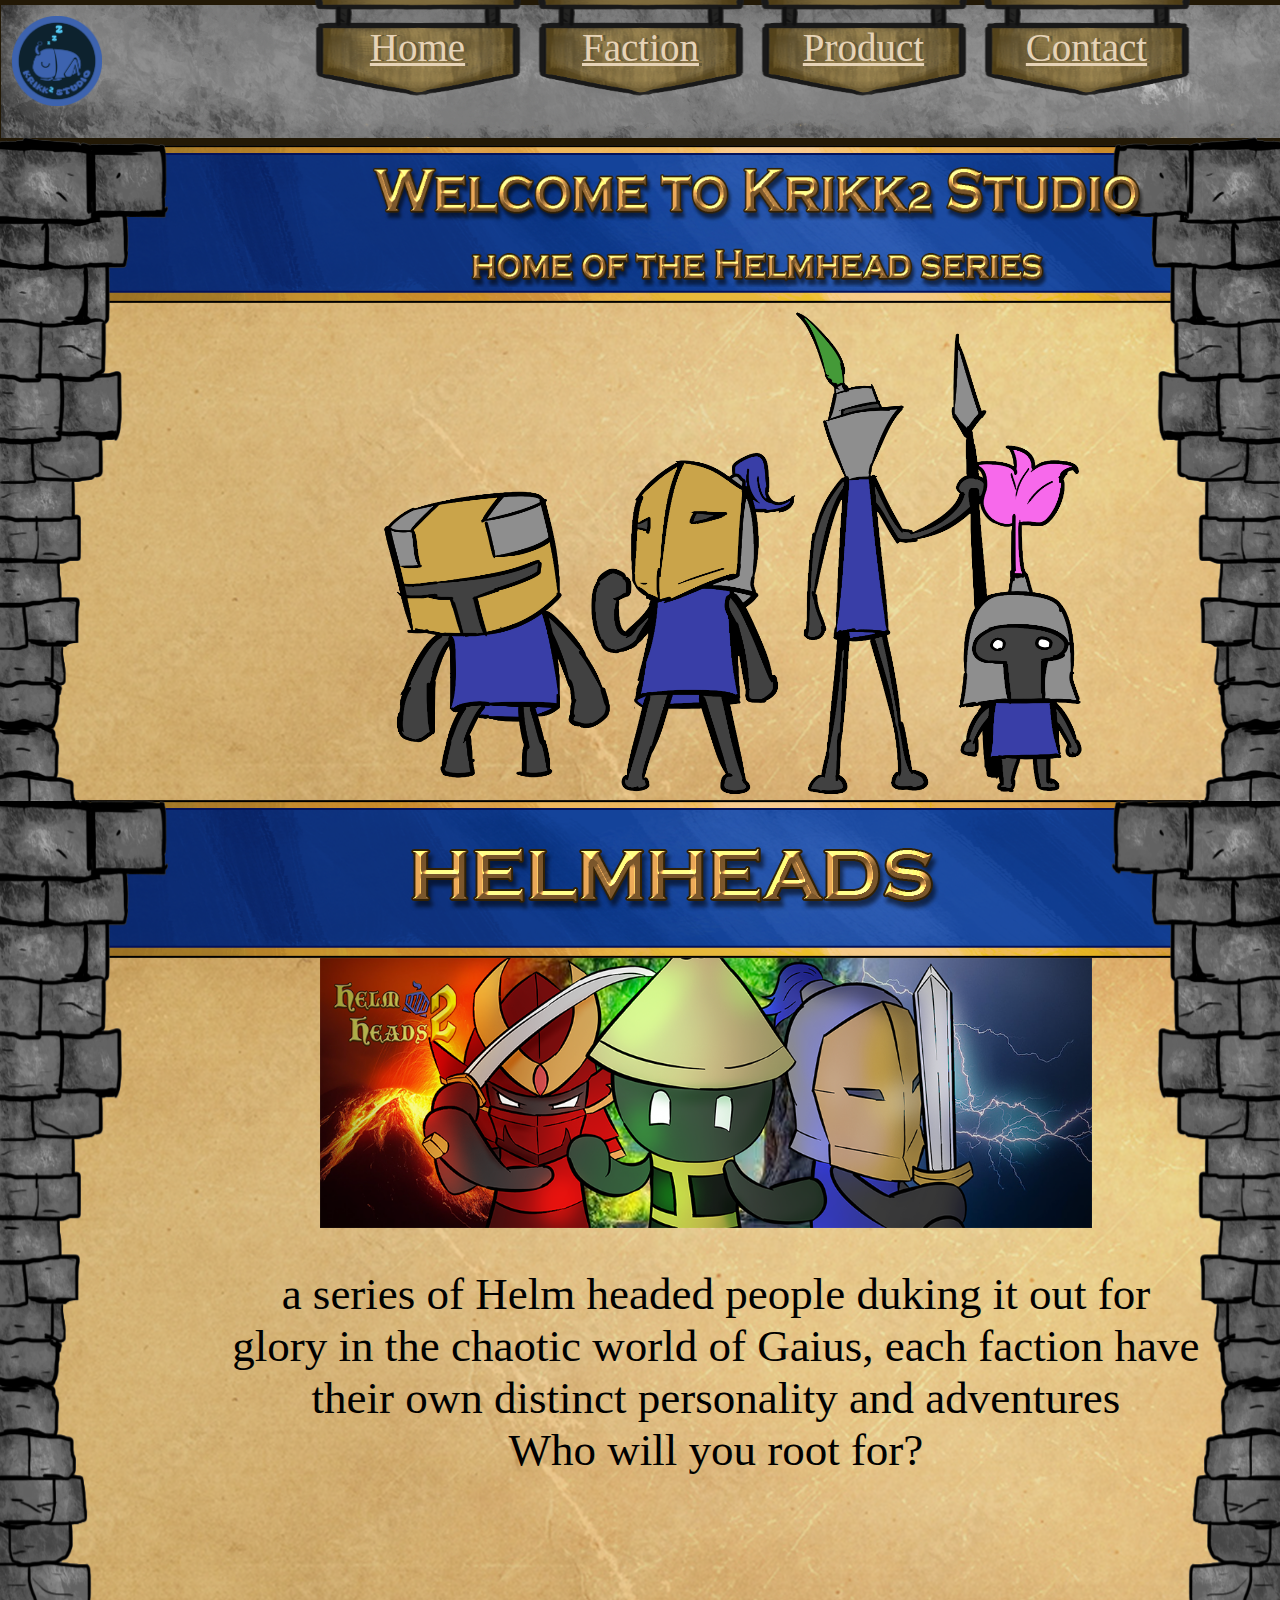
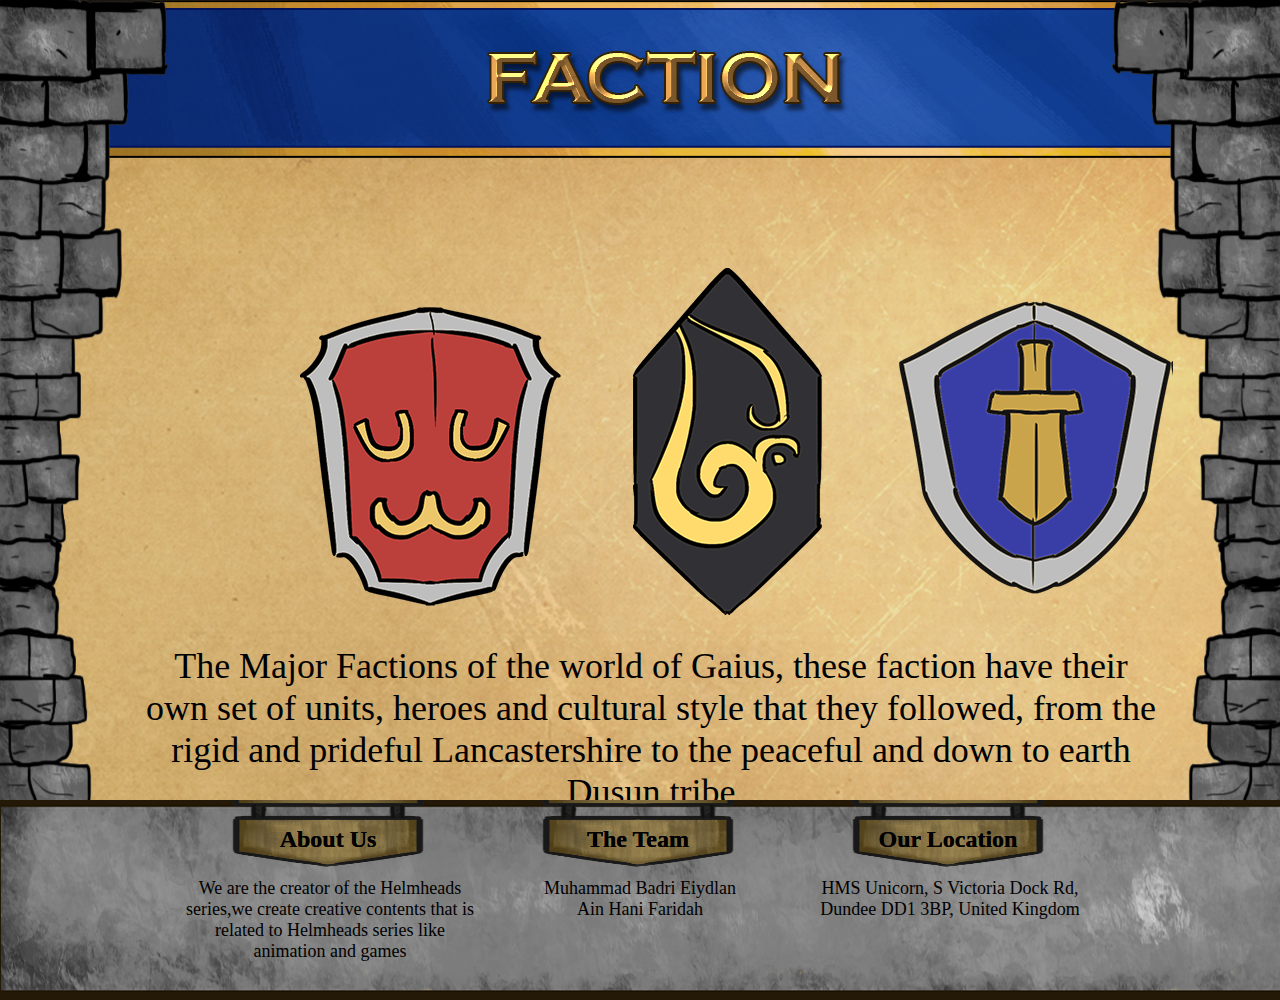
<file: index.html>
<!doctype html>
<html>
<head>
<meta charset="utf-8">
<title>Helmheads</title>
<link href="css.css" rel="stylesheet" type="text/css">
<script type="text/javascript">
function MM_swapImgRestore() { //v3.0
  var i,x,a=document.MM_sr; for(i=0;a&&i<a.length&&(x=a[i])&&x.oSrc;i++) x.src=x.oSrc;
}
function MM_preloadImages() { //v3.0
  var d=document; if(d.images){ if(!d.MM_p) d.MM_p=new Array();
    var i,j=d.MM_p.length,a=MM_preloadImages.arguments; for(i=0; i<a.length; i++)
    if (a[i].indexOf("#")!=0){ d.MM_p[j]=new Image; d.MM_p[j++].src=a[i];}}
}

function MM_findObj(n, d) { //v4.01
  var p,i,x;  if(!d) d=document; if((p=n.indexOf("?"))>0&&parent.frames.length) {
    d=parent.frames[n.substring(p+1)].document; n=n.substring(0,p);}
  if(!(x=d[n])&&d.all) x=d.all[n]; for (i=0;!x&&i<d.forms.length;i++) x=d.forms[i][n];
  for(i=0;!x&&d.layers&&i<d.layers.length;i++) x=MM_findObj(n,d.layers[i].document);
  if(!x && d.getElementById) x=d.getElementById(n); return x;
}

function MM_swapImage() { //v3.0
  var i,j=0,x,a=MM_swapImage.arguments; document.MM_sr=new Array; for(i=0;i<(a.length-2);i+=3)
   if ((x=MM_findObj(a[i]))!=null){document.MM_sr[j++]=x; if(!x.oSrc) x.oSrc=x.src; x.src=a[i+2];}
}
</script>
</head>

<body onLoad="MM_preloadImages('image/Splash_Image2.png')">
<div class="Header">
  <div class="Nav_Bar">
		
	  <div class="Navigation">
		
		<div class="nav_logo"><img src="image/ver3.png" width="90" height="90
	 	" alt=""/></div>
  
  <div class="nav_link">
	  
  <a href="index.html">Home</a>
  <a href="#Section2F">Faction</a>
  <a href="Product.html">Product</a>
  <a href="Contact.html">Contact</a>
	  
	  
  </div>
		<div class="Frame"></div>
      </div>
  </div>
	
  <div class="Banner">
    <div class="Typefont"></div>
  </div>
	
  <div class="Splash Image"><a href="#" onMouseOut="MM_swapImgRestore()" onMouseOver="MM_swapImage('splash1','','image/Splash_Image2.png',1)"><img src="image/Splash_Image1.png" alt="" width="990" height="500
	  " id="splash1"></a></div>
</div>
<div class="Section1">
	
	<div class="Banner_Divider">
		<div class="Frame"></div>
		
	  <div class="Section1_typefont"></div>
		
  </div>
 <div class="Banner"></div>
  <div class="Paragrapth">
	  <p>a series of Helm headed people duking it out for glory in  the chaotic world of Gaius, each faction have their own distinct personality and adventures</p>
		<p>Who will you root for?</p>
  </div>
</div>
	<div class="ID" id="Section2F"></div>
<div class="Section2">
	
  <div class="Banner_Divider">
		<div class="Frame"></div>
		
	  <div class="Section2_typefont"></div>
		
  </div>

 <div class="Banner"></div>
 <div class="button layout">
<div class="Button1">	 
	 <a href="#"></a>	
	</div>
<div class="Button2">
	<a href="#"></a>	 
	</div>
<div class="Button3">
	<a href="Faction01.html"></a>
</div>
<div class="Info area"><p>The Major Factions of the world of Gaius, these faction have their own set of units, heroes and cultural style that they followed, from the rigid and prideful Lancastershire to the peaceful and down to earth Dusun tribe </p>
	 
	 </div>
 </div>
</div>
	
<div class="Footer">
	<div class="Footer_container">
	  <div class="Footer_Content1">
		<h4>About Us</h4>
		<p>We are the creator of the Helmheads series,we create creative contents that is related to Helmheads series like animation and games</p>
		</div>
	  <div class="Footer_Content1">
		<h4>The Team</h4>
		  <p>Muhammad Badri Eiydlan</p>
		  <p>Ain Hani Faridah</p>
		</div>
	  <div class="Footer_Content1">
		<h4>Our Location</h4>
		  <p>HMS Unicorn, S Victoria Dock Rd, Dundee DD1 3BP, United Kingdom</p>
		
		</div>
    </div>
</div>
</body>
</html>
</file>
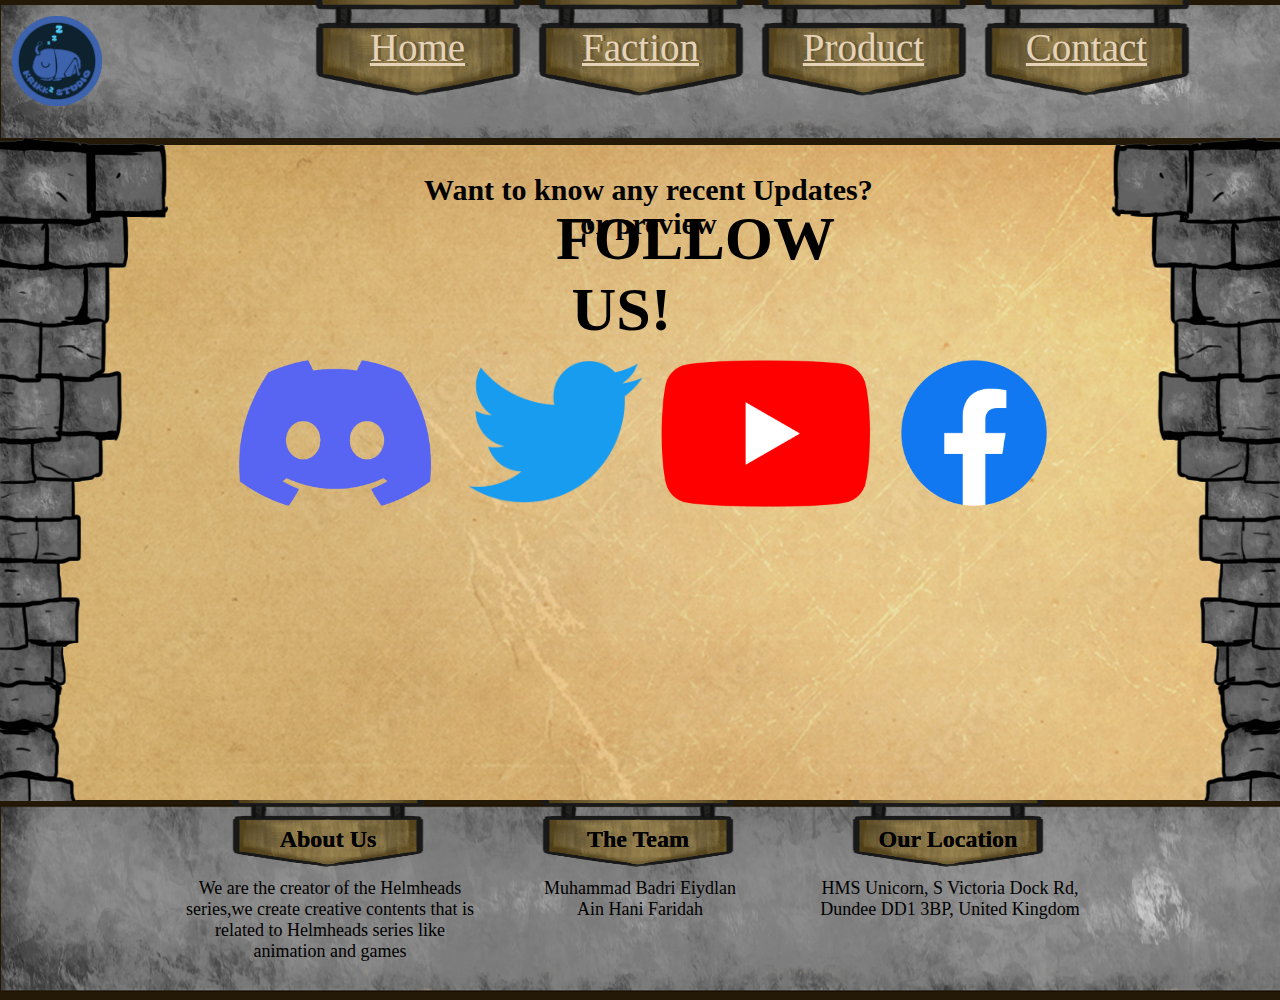
<file: Contact.html>
<!doctype html>
<html>
<head>
<meta charset="utf-8">
<title>Contact</title>
<script type="text/javascript">
function MM_swapImgRestore() { //v3.0
  var i,x,a=document.MM_sr; for(i=0;a&&i<a.length&&(x=a[i])&&x.oSrc;i++) x.src=x.oSrc;
}
function MM_preloadImages() { //v3.0
  var d=document; if(d.images){ if(!d.MM_p) d.MM_p=new Array();
    var i,j=d.MM_p.length,a=MM_preloadImages.arguments; for(i=0; i<a.length; i++)
    if (a[i].indexOf("#")!=0){ d.MM_p[j]=new Image; d.MM_p[j++].src=a[i];}}
}

function MM_findObj(n, d) { //v4.01
  var p,i,x;  if(!d) d=document; if((p=n.indexOf("?"))>0&&parent.frames.length) {
    d=parent.frames[n.substring(p+1)].document; n=n.substring(0,p);}
  if(!(x=d[n])&&d.all) x=d.all[n]; for (i=0;!x&&i<d.forms.length;i++) x=d.forms[i][n];
  for(i=0;!x&&d.layers&&i<d.layers.length;i++) x=MM_findObj(n,d.layers[i].document);
  if(!x && d.getElementById) x=d.getElementById(n); return x;
}

function MM_swapImage() { //v3.0
  var i,j=0,x,a=MM_swapImage.arguments; document.MM_sr=new Array; for(i=0;i<(a.length-2);i+=3)
   if ((x=MM_findObj(a[i]))!=null){document.MM_sr[j++]=x; if(!x.oSrc) x.oSrc=x.src; x.src=a[i+2];}
}
</script>
<link href="cssContact.css" rel="stylesheet" type="text/css">
</head>

<body onLoad="MM_preloadImages('image/Splash_Image2.png')">
<div class="Header">
  <div class="Nav_Bar">
		
	  <div class="Navigation">
		
		<div class="nav_logo"><img src="image/ver3.png" width="90" height="90
	 	" alt=""/></div>
  
  <div class="nav_link">
	  
  <a href="index.html">Home</a>
  <a href="Faction01.html">Faction</a>
  <a href="Product.html">Product</a>
  <a href="Contact.html">Contact</a>
	  
	  
  </div>
		<div class="Frame"></div>
      </div>
  </div>
	
  <div class="Contact_Us">
	  <h4>Want to know any recent Updates? or preview</h4>
    <h1>FOLLOW&nbsp;  &nbsp;US!</h1>
    <div class="Social_Medialinks">
	  <div class="Discord"></div>
	  <div class="Twitter"></div>
	  <div class="Youtube"></div>
	  <div class="Facebook"></div>
    </div>
  </div>
</div>

	
<div class="Footer">
	<div class="Footer_container">
	  <div class="Footer_Content1">
		<h4>About Us</h4>
		<p>We are the creator of the Helmheads series,we create creative contents that is related to Helmheads series like animation and games</p>
		</div>
	  <div class="Footer_Content1">
		<h4>The Team</h4>
		  <p>Muhammad Badri Eiydlan</p>
		  <p>Ain Hani Faridah</p>
		</div>
	  <div class="Footer_Content1">
		<h4>Our Location</h4>
		  <p>HMS Unicorn, S Victoria Dock Rd, Dundee DD1 3BP, United Kingdom</p>
		
		</div>
    </div>
</div>
</body>
</html>
</file>
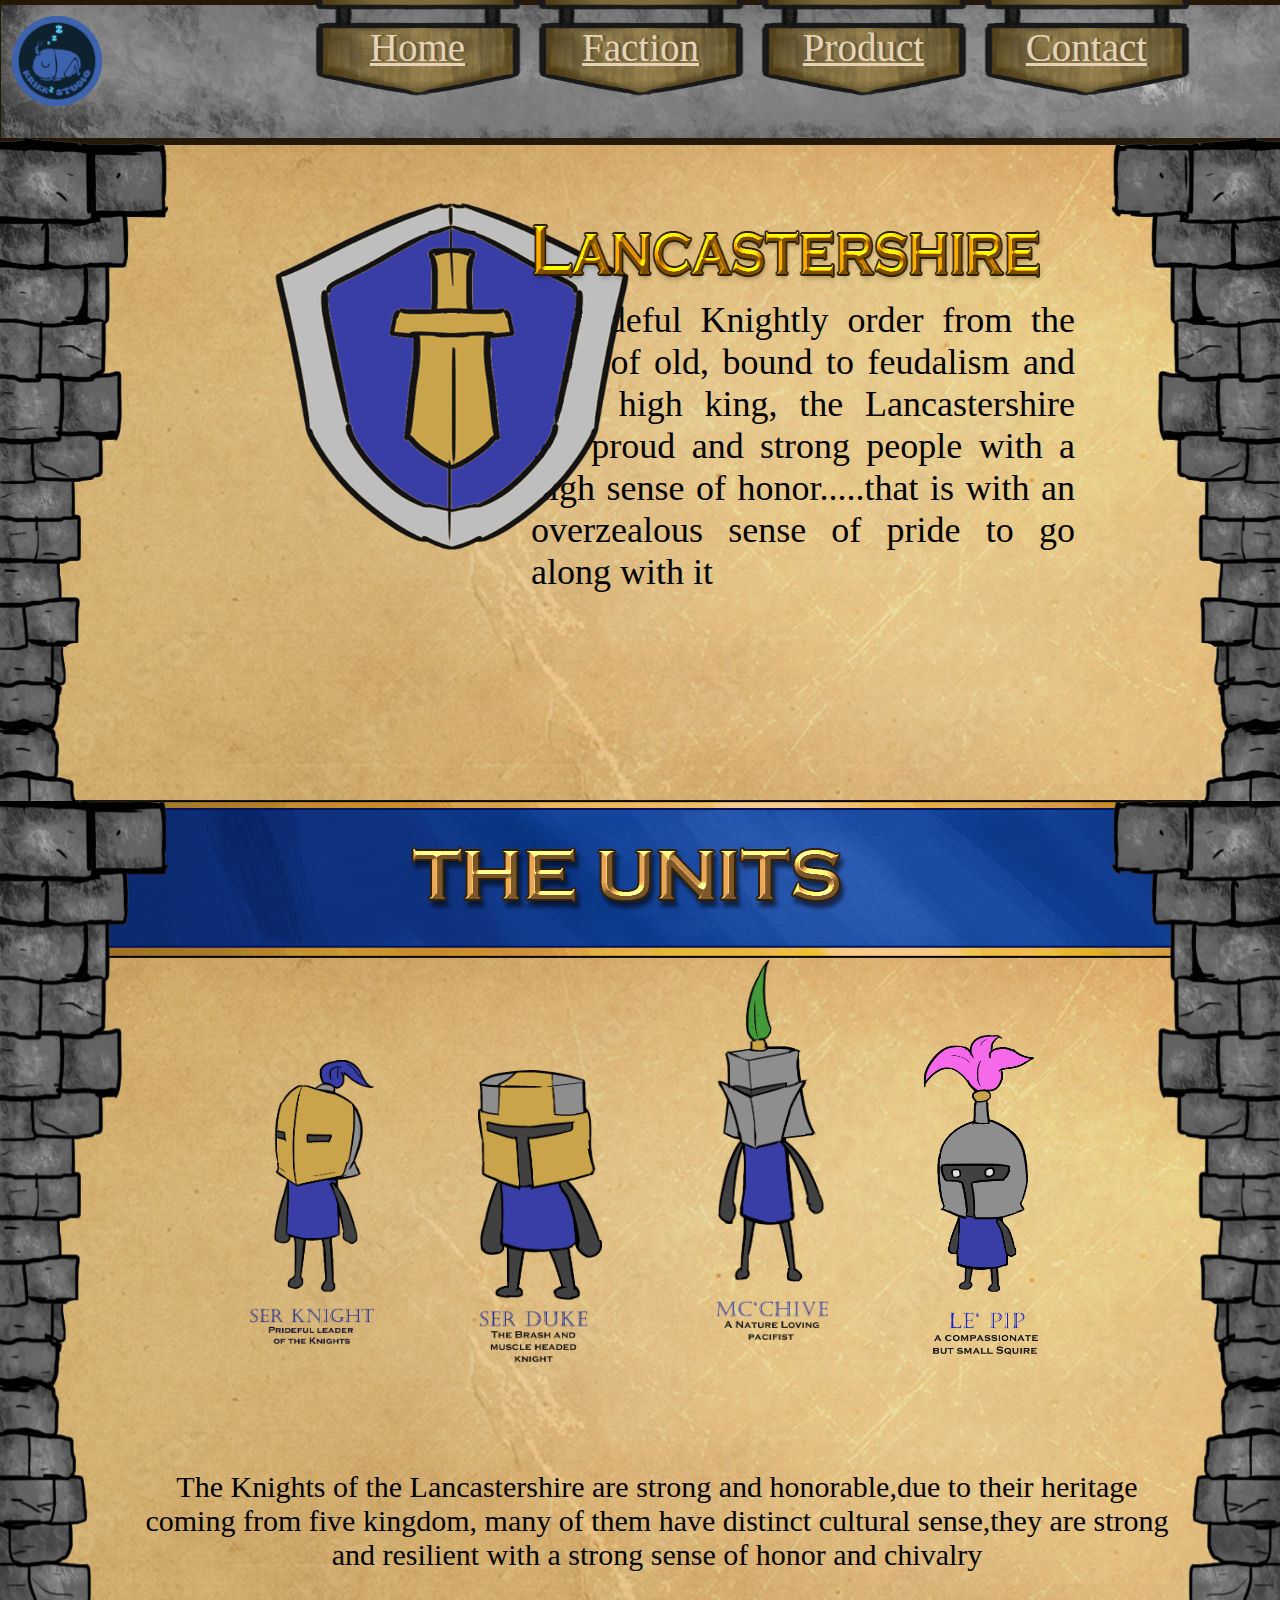
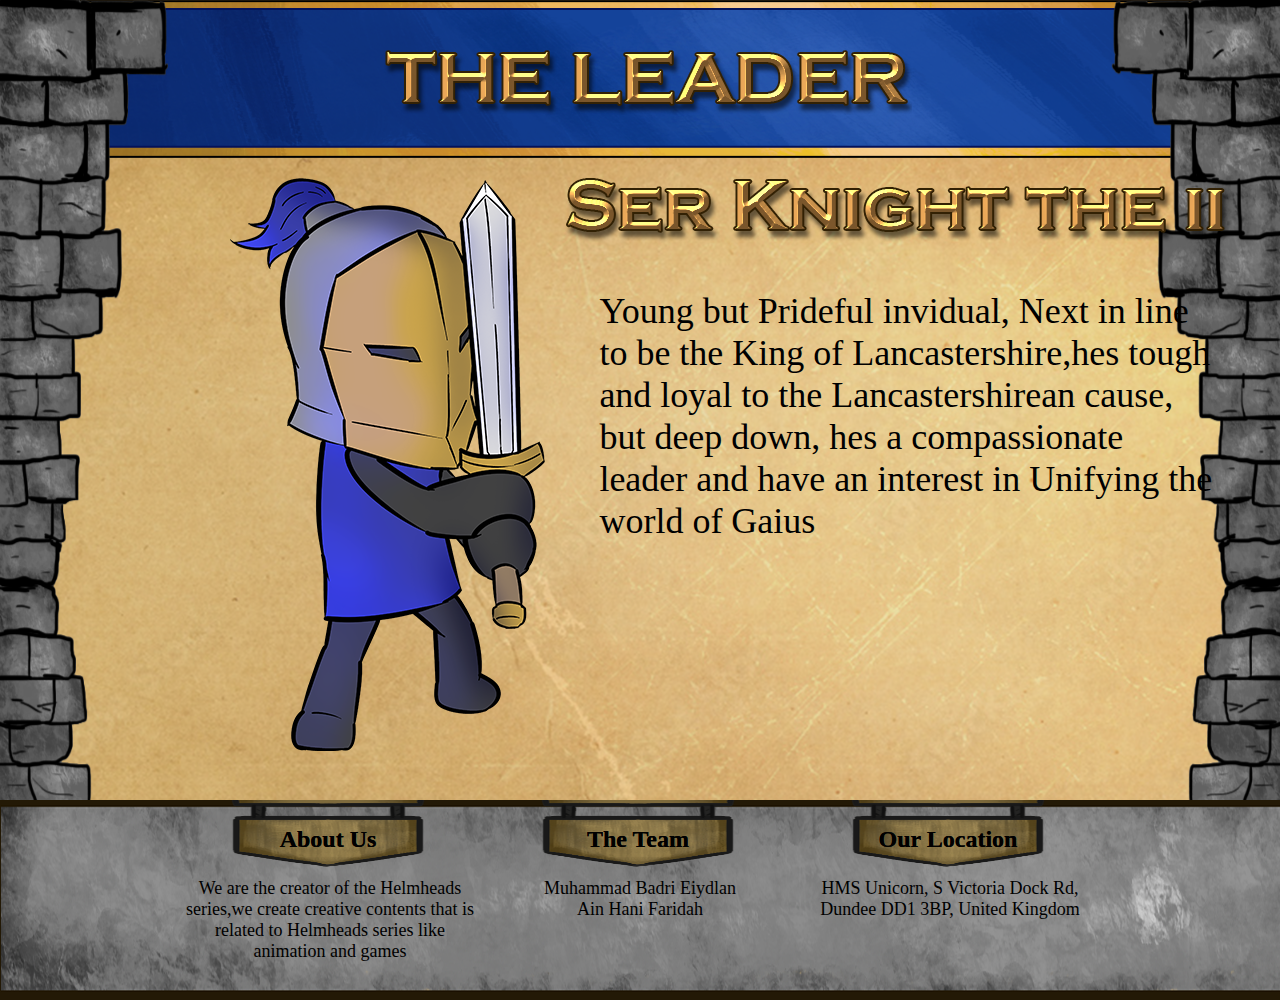
<file: Faction01.html>
<!doctype html>
<html>
<head>
<meta charset="utf-8">
<title>Faction01</title>
<link href="css1.css" rel="stylesheet" type="text/css">
<script type="text/javascript">
function MM_swapImgRestore() { //v3.0
  var i,x,a=document.MM_sr; for(i=0;a&&i<a.length&&(x=a[i])&&x.oSrc;i++) x.src=x.oSrc;
}
function MM_preloadImages() { //v3.0
  var d=document; if(d.images){ if(!d.MM_p) d.MM_p=new Array();
    var i,j=d.MM_p.length,a=MM_preloadImages.arguments; for(i=0; i<a.length; i++)
    if (a[i].indexOf("#")!=0){ d.MM_p[j]=new Image; d.MM_p[j++].src=a[i];}}
}

function MM_findObj(n, d) { //v4.01
  var p,i,x;  if(!d) d=document; if((p=n.indexOf("?"))>0&&parent.frames.length) {
    d=parent.frames[n.substring(p+1)].document; n=n.substring(0,p);}
  if(!(x=d[n])&&d.all) x=d.all[n]; for (i=0;!x&&i<d.forms.length;i++) x=d.forms[i][n];
  for(i=0;!x&&d.layers&&i<d.layers.length;i++) x=MM_findObj(n,d.layers[i].document);
  if(!x && d.getElementById) x=d.getElementById(n); return x;
}

function MM_swapImage() { //v3.0
  var i,j=0,x,a=MM_swapImage.arguments; document.MM_sr=new Array; for(i=0;i<(a.length-2);i+=3)
   if ((x=MM_findObj(a[i]))!=null){document.MM_sr[j++]=x; if(!x.oSrc) x.oSrc=x.src; x.src=a[i+2];}
}
</script>
</head>

<body onLoad="MM_preloadImages('image/Splash_Image2.png')">
<div class="Header">
  <div class="Nav_Bar">
		
	  <div class="Navigation">
		
		<div class="nav_logo"><img src="image/ver3.png" width="90" height="90
	 	" alt=""/></div>
  
  <div class="nav_link">
	  
  <a href="index.html">Home</a>
  <a href="#Section2F">Faction</a>
  <a href="Product.html">Product</a>
  <a href="Contact.html">Contact</a>
	  
	  
  </div>
		<div class="Frame"></div>
      </div>
  </div>
	
  <div class="Lancastershire Logo"></div>
  <div class="Faction_info">
<div class="Faction Typeface"></div>
	<p>a Prideful Knightly order from the days of old, bound to feudalism and their high king, the Lancastershire are proud and strong people with a high sense of honor.....that is with an overzealous sense of pride to go along with it</p>
	</div>
</div>
<div class="Section1">
	
	<div class="Banner_Divider">
		<div class="Frame"></div>
		
	  <div class="Section1_typefont"></div>	
  </div>
  <div class="Unit_Lineup">
	<div class="Ser_Knight"></div>
    <div class="Ser_Duke"></div>
    <div class="McChive"></div>
    <div class="Le Pip"></div>
  </div>
  <div class="Infos"><p>The Knights of the Lancastershire are strong and honorable,due to their heritage coming from five kingdom, many of them have distinct cultural sense,they are strong and resilient with a strong sense of honor and chivalry</p></div>
</div>
	<div class="ID" id="Section2F"></div>
<div class="Section2">
	
  <div class="Banner_Divider">
	<div class="Frame"></div>
	  <div class="Section2_typefont"></div>	
  </div>

 <div class="Banner"></div>
 <div class="The Leader">
	<div class="Leader_Image"></div>
    <div class="Leader_Name"><p>Young but Prideful invidual, Next in line to be the King of Lancastershire,hes tough and loyal to the Lancastershirean cause, but deep down, hes a compassionate leader and have an interest in Unifying the world of Gaius</p></div>
 </div>
</div>
	
<div class="Footer">
	<div class="Footer_container">
	  <div class="Footer_Content1">
		<h4>About Us</h4>
		<p>We are the creator of the Helmheads series,we create creative contents that is related to Helmheads series like animation and games</p>
		</div>
	  <div class="Footer_Content1">
		<h4>The Team</h4>
		  <p>Muhammad Badri Eiydlan</p>
		  <p>Ain Hani Faridah</p>
		</div>
	  <div class="Footer_Content1">
		<h4>Our Location</h4>
		  <p>HMS Unicorn, S Victoria Dock Rd, Dundee DD1 3BP, United Kingdom</p>
		
		</div>
    </div>
</div>
</body>
</html>
</file>
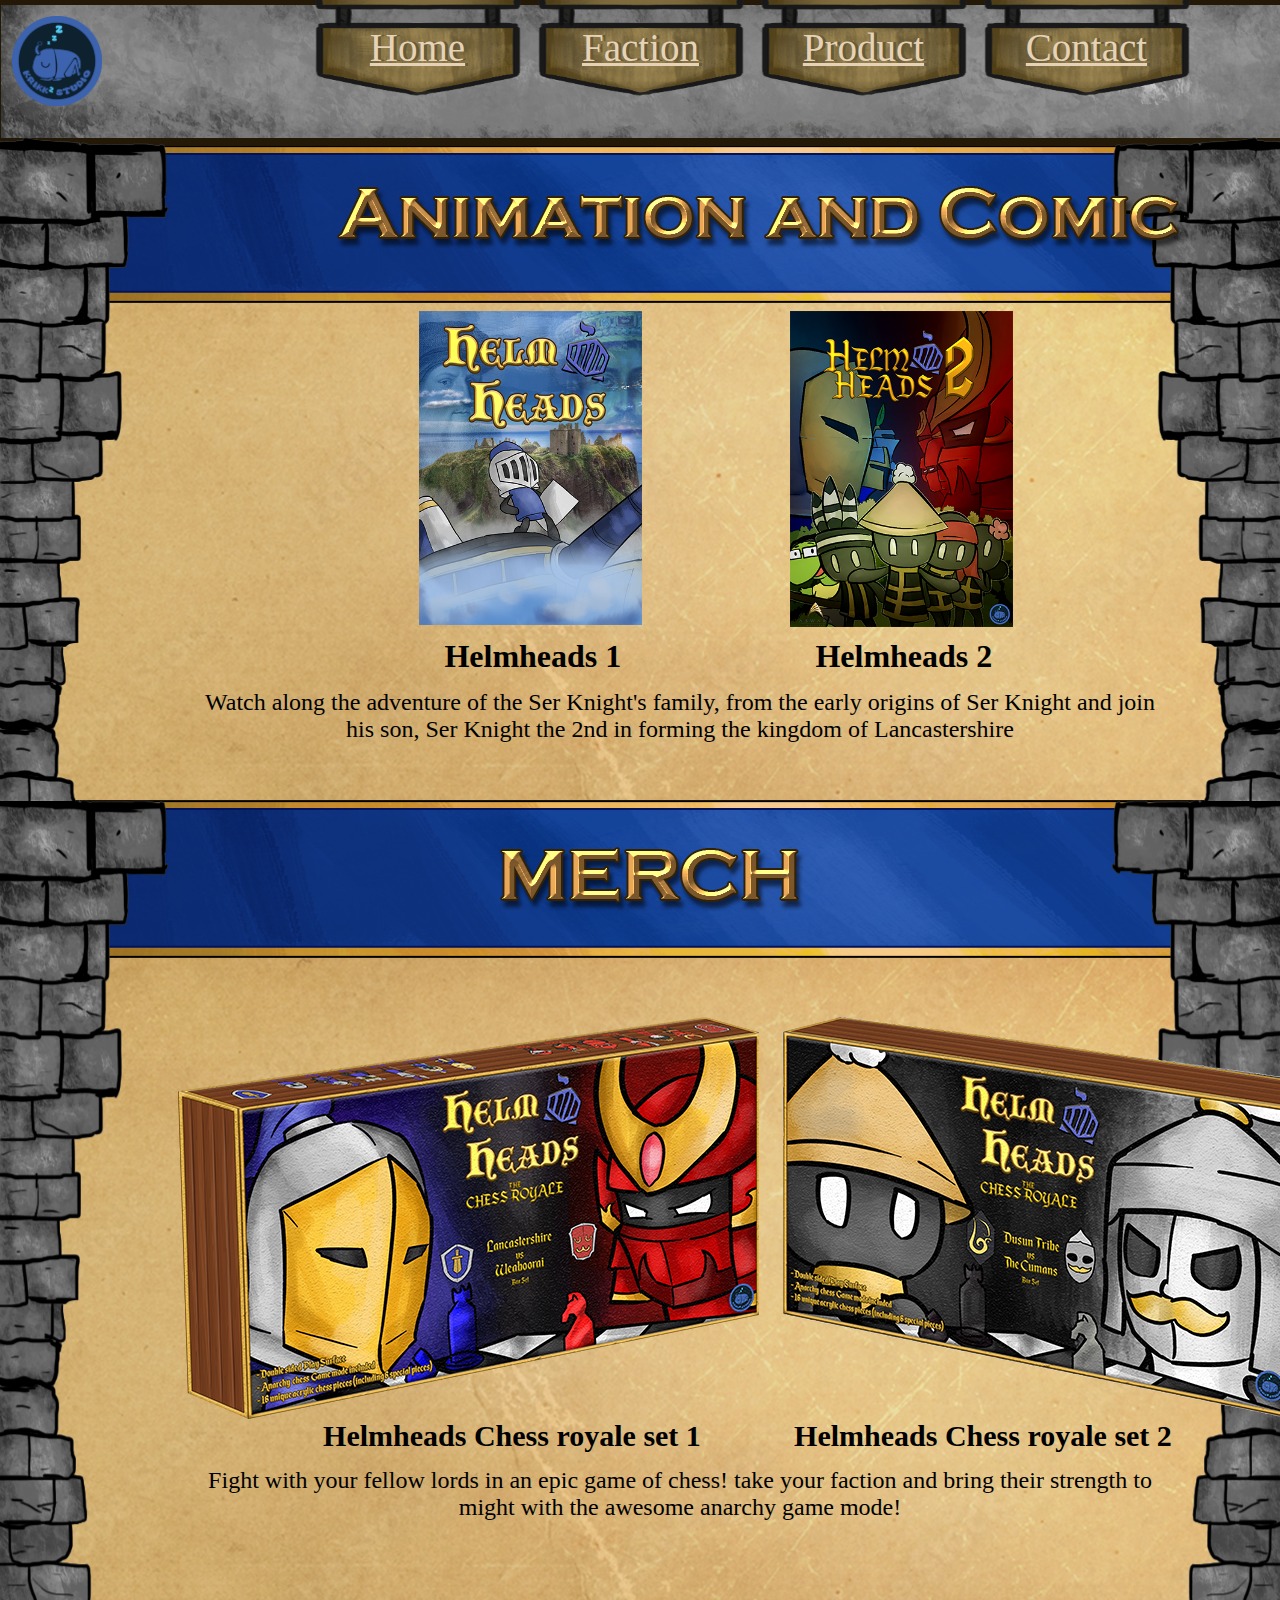
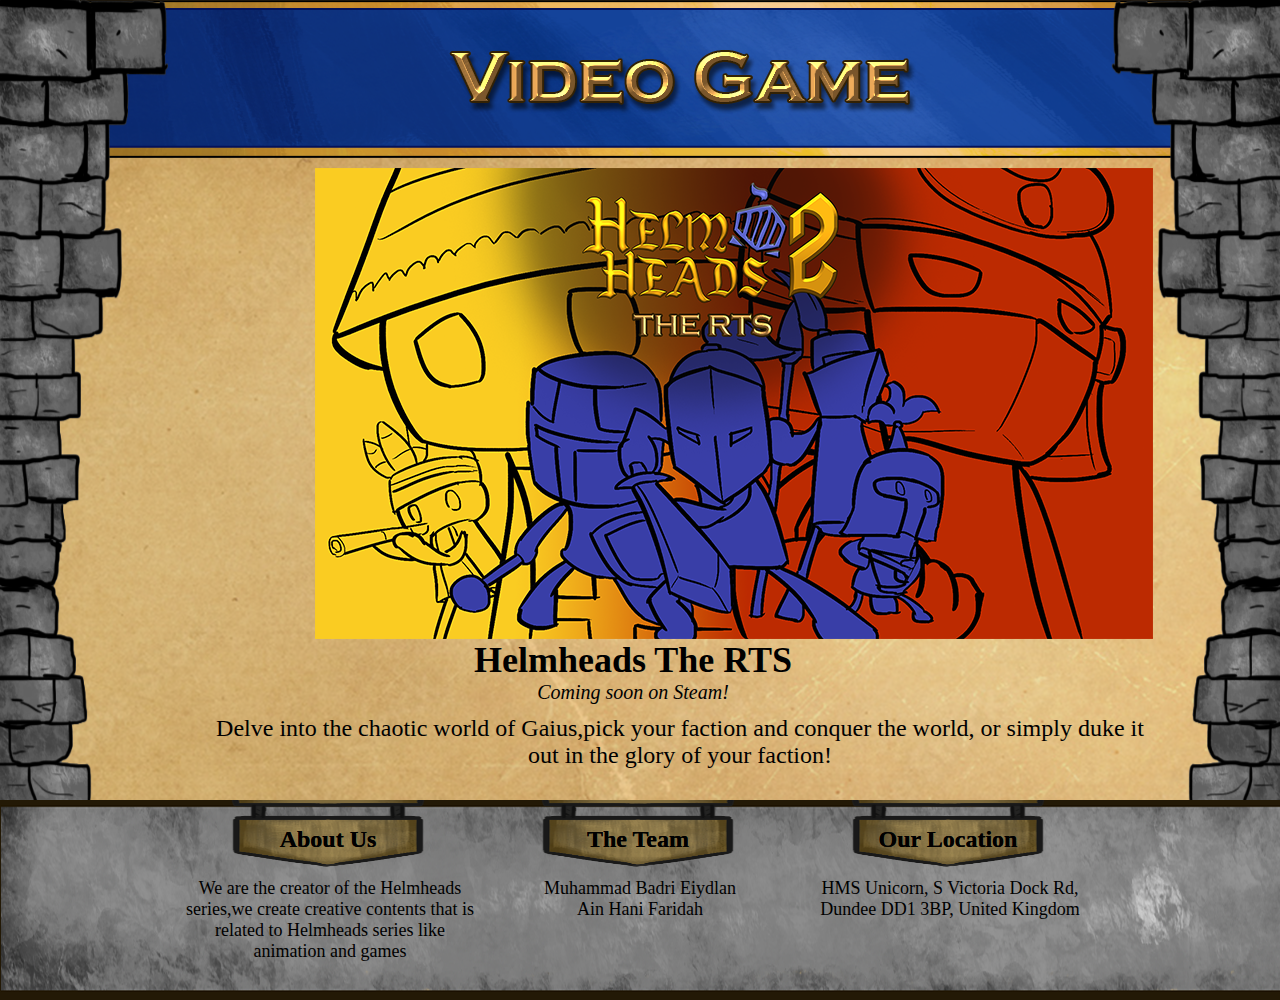
<file: Product.html>
<!doctype html>
<html>
<head>
<meta charset="utf-8">
<title>Helmheads</title>
<link href="cssProduct.css" rel="stylesheet" type="text/css">

</head>

<body onLoad="MM_preloadImages('image/Splash_Image2.png')">
<div class="Header">
  <div class="Nav_Bar">
		
	  <div class="Navigation">
		
		<div class="nav_logo"><img src="image/ver3.png" width="90" height="90
	 	" alt=""/></div>
  
  <div class="nav_link">
	  
  <a href="index.html">Home</a>
  <a href="Faction01.html">Faction</a>
  <a href="Product.html">Product</a>
  <a href="Contact.html">Contact</a>
	  
	  
  </div>
		<div class="Frame"></div>
      </div>
  </div>
	
  <div class="Banner">
    <div class="Typefont"></div>
  </div>
  <div class="AnC">
	<div class="Helmheadcomic">
	<div class="Helmheadcomicposter"></div>
	<h4>Helmheads 1</h4>
    </div>
  	<div class="Helmheads2">
	 <div class="Helmheads2poster"></div>
	 <h4>Helmheads 2</h4>
  	</div>
  </div>
  <div class="AniInfoarea"><p>Watch along the adventure of the Ser Knight's family, from the early origins of Ser Knight and join his son, Ser Knight the 2nd in forming the kingdom of Lancastershire</p>
	</div>
</div>
<div class="Section1">
	
	<div class="Banner_Divider">
		<div class="Frame"></div>
		
	  <div class="Section1_typefont"></div>
		
  </div>
 <div class="Banner"></div>
 
<div class="Merch">
	<div class="CS1">
	<div class="CS1box"></div>
	<h4>Helmheads Chess royale set 1</h4>
    </div>
  	<div class="CS2">
	 <div class="CS2box"></div>
	 <h4>Helmheads Chess royale set 2</h4>
  	</div>
  </div>
<div class="ChessInfoarea"><p>Fight with your fellow lords in an epic game of chess! take your faction and bring their strength to might with the awesome anarchy game mode!</p>
	</div>	
	
</div>
	<div class="ID" id="Section2F"></div>
<div class="Section2">
	
  <div class="Banner_Divider">
		<div class="Frame">
    </div>
		
	  <div class="Section2_typefont"></div>
		
  </div>

 <div class="Banner"></div>

 <div class="RTSarea">
	<div class="RTS Poster"></div>
	 <h2>Helmheads The RTS</h2>
	 <p>Coming soon on Steam!</p>
	 
 </div>
	<div class="RTSInfoarea"><p>Delve into the chaotic world of Gaius,pick your faction and conquer the world, or simply duke it out in the glory of your faction!</p>
	</div>	
	
</div>
	
<div class="Footer">
	<div class="Footer_container">
	  <div class="Footer_Content1">
		<h4>About Us</h4>
		<p>We are the creator of the Helmheads series,we create creative contents that is related to Helmheads series like animation and games</p>
		</div>
	  <div class="Footer_Content1">
		<h4>The Team</h4>
		  <p>Muhammad Badri Eiydlan</p>
		  <p>Ain Hani Faridah</p>
		</div>
	  <div class="Footer_Content1">
		<h4>Our Location</h4>
		  <p>HMS Unicorn, S Victoria Dock Rd, Dundee DD1 3BP, United Kingdom</p>
		
		</div>
    </div>
</div>
</body>
</html>
</file>
<file: css.css>
@charset "utf-8";
* {
    padding: 0px;
    margin: 0px;
}
.Header {
    width: 100%;
    height: 800px;
    background-image: url(image/banner_background.jpg.png);
}

.Nav_Bar .Navigation .Frame {
    width: 100%;
    height: 664px;
    background-image: url(image/Frame.png);
    background-size: 100% 872px;
    margin-top: 44px;
}


.Header .Nav_Bar {
    width: 100%;
    height: 145px;
    background-image: url(image/header_bar.png);
}

.Header .Nav_Bar .Navigation {
    width: 100%;
    height: 145px;
    float: right;
    margin-top: 0px;
}


.Nav_Bar .Navigation .nav_link {
    width: 83%;
    height: 150px;
    margin-left: 55px;
    margin-top: -75px;
    float: left;
    padding-left: 259px;
}

.Navigation .nav_link a {
    width: 167px;
    height: 42px;
    float: left;
    font-family: "Enchanted Land";
    color: hsla(35,49%,81%,1.00);
    font-size: 39px;
    background-image: url(image/Nav%20backing.png);
    padding-top: 25px;
    padding-bottom: 29px;
    margin-top: -18px;
    background-position: 0% 0%;
    background-size: 13pc 96px;
    margin-right: 16px;
    padding-right: 20px;
    padding-left: 20px;
    left: 91px;
    text-align: center;
    text-shadow: 3px 0px hsla(45,28%,31%,1.00);
}
.Navigation .nav_link a:hover  {
    width: 167px;
    height: 42px;
    float: left;
    font-family: "Enchanted Land";
    color: hsla(35,49%,81%,1.00);
    font-size: 39px;
    background-image: url(image/Nav%20backing_hover.png);
    padding-top: 25px;
    padding-bottom: 29px;
    margin-top: -18px;
    background-position: 0% 0%;
    background-size: 13pc 96px;
    margin-right: 16px;
    padding-right: 20px;
    padding-left: 20px;
    left: 91px;
    text-align: center;
    text-shadow: 3px 0px hsla(45,28%,31%,1.00);
    font-style: italic;
}
.Nav_Bar .Navigation .nav_logo {
    width: 100px;
    height: 100px;
    margin-left: 12px;
    margin-top: 16px;
    margin-bottom: -23px;
}
.Header .Banner {
    width: 100%;
    height: 158px;
    background-image: url(image/banner.png);
}
.Header .Banner .Typefont {
    width: 772px;
    height: 120px;
    background-image: url(image/Typefont.png);
    padding-top: 0px;
    margin-bottom: -5px;
    margin-top: 22px;
    padding-bottom: 0px;
    position: absolute;
    right: 73px;
    left: 372px;
    background-size: 773px 123px;
}
.Header .Splash.Image {
    width: 794px;
    height: 180px;
    right: auto;
    margin-left: 242px;
}
.Header .Lancastershire.Logo {
    width: 354px;
    height: 347px;
    background-image: url(image/raw%20image/Lancaster%20logo%20main.png);
    margin-top: 58px;
    background-size: 100% 100%;
    background-repeat: no-repeat;
    margin-left: 275px;
    position: absolute;
}
.Header .Faction_info p {
    width: 85%;
    height: 700px;
    margin-top: 153px;
    color: hsla(0,0%,0%,1.00);
    font-family: "Enchanted Land";
    font-size: 52px;
    text-align: justify;
}

.Header .Faction_info {
    width: 50%;
    height: 600px;
    float: right;
    margin-right: 109px;
}

.Faction.Typeface {
    width: 513px;
    height: 61px;
    background-image: url(image/LANCASTERSHIRE.png);
    float: right;
    margin-top: 77px;
    background-size: 100% 100%;
    margin-right: 167px;
    position: absolute;
}





.Section1 {
    width: 100%;
    height: 800px;
    background-image: url(image/banner_background.jpg.png);
}


.Section1 .Frame {
    width: 100%;
    height: 800px;
    background-image: url(image/Frame.png);
    background-size: 100% 872px;
    background-position: 0% 8%;
}
.Section1 .Banner_Divider {
    width: 100%;
    height: 158px;
    background-image: url(image/Banner%20Divider.png);
    margin-left: 0px;
}
.Section1 .DividerTypefont {
    width: 80%;
    height: 117px;
    float: right;
    margin-left: 30px;
    margin-right: 30px;
    font-family: "Enchanted Land";
    padding-left: 0px;
    padding-top: 56px;
    margin-top: -19px;
    margin-bottom: 145px;
    position: absolute;
    top: 898px;
}
.Section1 .Banner_Divider .Section1_typefont {
    width: 529px;
    height: 66px;
    margin-left: 32%;
    margin-right: 35%;
    float: left;
    position: absolute;
    top: 870px;
    background-image: url(image/HELMHEADS.png);
    margin-top: -23px;
    margin-bottom: 23px;
}
.Section1 .Banner {
    width: 887px;
    height: 310px;
    background-image: url(image/BannerPromo.png);
    margin-left: 25%;
    background-repeat: no-repeat;




































    background-size: 100% 100%
%;
    background-size: 87% 87%;
}
.Section1 .Paragrapth {
    width: 971px;
    height: 250px;
    margin-left: 18%;
    margin-right: 0px;
    color: hsla(0,0%,0%,1.00);
    font-family: "Copperplate Gothic Bold";
    font-size: 45px;
    text-align: center;
}
.Section2 {
    width: 100%;
    height: 800px;
    background-image: url(image/banner_background.jpg.png);
}
.Section2 .Banner_Divider {
    width: 100%;
    height: 158px;
    background-image: url(image/Banner%20Divider.png);
}
.Section2 .Frame {
    width: 100%;
    height: 800px;
    background-image: url(image/Frame.png);
    background-size: 100% 872px;
    background-position: 0% 8%;
}
.Section2_typefont {
    width: 363px;
    height: 65px;
    position: absolute;
    float: left;
    top: 1650px;
    margin-left: 38%;
    margin-right: 40%;
    background-image: url(image/FACTION.png);
}
.Section2 .button.layout {
    width: 100%;
    height: 600px;
    margin-left: -11px;
    margin-right: 185px;
}

.Section2 .Button1 {
    width: 261px;
    height: 289px;
    padding-left: 311px;
    padding-top: 149px;
}
.Section2 .Button1 a {
    height: 299px;
    background-image: url(image/weaboorai%20logo.png);
    position: absolute;
    width: 261px;
}
.Section2 .Button1 a:hover  {
    height: 299px;
    background-image: url(image/weaboorai%20logo%20clicked.png);
    position: absolute;
    width: 261px;
}
.Section2 .button.layout .Button2 {
    width: 187px;
    height: 347px;
    position: absolute;
    margin-top: -328px;
    margin-left: 635px;
}
.button.layout .Button2 a {
    width: 189px;
    height: 347px;
    background-image: url(image/Dusun%20Logo.png);
    position: absolute;
    margin-left: 9px;
}
.button.layout .Button2 a:hover  {
    width: 189px;
    height: 347px;
    background-image: url(image/Dusun%20Logo%20clicked.png);
    position: absolute;
}
.Section2 .button.layout .Button3 {
    width: 272px;
    height: 295px;
    margin-top: -295px;
    margin-left: 924px;
}
.button.layout .Button3 a {
    width: 272px;
    height: 293px;
    position: absolute;
    background-image: url(image/Lancaster%20logo.png);
    padding-left: 2px;
    margin-left: -14px;
}
.button.layout .Button3 a:hover  {
    width: 272px;
    height: 293px;
    position: absolute;
    background-image: url(image/Lancaster%20logo%20clicked.png);
}
.Footer {
    width: 100%;
    height: 200px;
    background-image: url(image/footer_bar.png);
}
.Footer .Footer_container {
    width: 940px;
    height: 200px;
    margin-left: auto;
    margin-right: auto;
    display: flex;
}
.Footer_Content1 {
    width: 300px;
    height: 176px;
    margin-top: 20px;
    margin-left: 10px;
    text-align: center;
    font-family: "Copperplate Gothic Bold";
    color: hsla(0,0%,0%,1.00);
    font-size: 18px;
}
.Footer_Content1 h4 {
    width: 194px;
    height: 5px;
    background-image: url(image/Nav%20backing.png);
    background-position: 0% 0%;
    background-size: 100% 100%;
    background-repeat: no-repeat;
    margin-top: -20px;
    padding-top: 26px;
    padding-bottom: 36px;
    margin-left: 51px;
    margin-bottom: 11px;
    color: hsla(0,0%,0%,1.00);
    font-family: "Enchanted Land";
    font-size: 24px;
    text-shadow: 0 0px;
}
.button.layout .Info.area {
    width: 80%;
    height: 150px;
    margin-left: 150px;
    margin-top: 49px;
    color: hsla(0,0%,0%,1.00);
    font-family: "Copperplate Gothic Bold";
    text-align: center;
    font-size: 36px;
}
</file>
<file: cssContact.css>
@charset "utf-8";
* {
    padding: 0px;
    margin: 0px;
}
.Header {
    width: 100%;
    height: 800px;
    background-image: url(image/banner_background.jpg.png);
}

.Nav_Bar .Navigation .Frame {
    width: 100%;
    height: 664px;
    background-image: url(image/Frame.png);
    background-size: 100% 872px;
    margin-top: 44px;
}


.Header .Nav_Bar {
    width: 100%;
    height: 145px;
    background-image: url(image/header_bar.png);
}

.Header .Nav_Bar .Navigation {
    width: 100%;
    height: 145px;
    float: right;
    margin-top: 0px;
}


.Nav_Bar .Navigation .nav_link {
    width: 83%;
    height: 150px;
    margin-left: 55px;
    margin-top: -75px;
    float: left;
    padding-left: 259px;
}

.Navigation .nav_link a {
    width: 167px;
    height: 42px;
    float: left;
    font-family: "Enchanted Land";
    color: hsla(35,49%,81%,1.00);
    font-size: 39px;
    background-image: url(image/Nav%20backing.png);
    padding-top: 25px;
    padding-bottom: 29px;
    margin-top: -18px;
    background-position: 0% 0%;
    background-size: 13pc 96px;
    margin-right: 16px;
    padding-right: 20px;
    padding-left: 20px;
    left: 91px;
    text-align: center;
    text-shadow: 3px 0px hsla(45,28%,31%,1.00);
}
.Navigation .nav_link a:hover  {
    width: 167px;
    height: 42px;
    float: left;
    font-family: "Enchanted Land";
    color: hsla(35,49%,81%,1.00);
    font-size: 39px;
    background-image: url(image/Nav%20backing_hover.png);
    padding-top: 25px;
    padding-bottom: 29px;
    margin-top: -18px;
    background-position: 0% 0%;
    background-size: 13pc 96px;
    margin-right: 16px;
    padding-right: 20px;
    padding-left: 20px;
    left: 91px;
    text-align: center;
    text-shadow: 3px 0px hsla(45,28%,31%,1.00);
    font-style: italic;
}
.Nav_Bar .Navigation .nav_logo {
    width: 100px;
    height: 100px;
    margin-left: 12px;
    margin-top: 16px;
    margin-bottom: -23px;
}
.Footer {
    width: 100%;
    height: 200px;
    background-image: url(image/footer_bar.png);
}
.Footer .Footer_container {
    width: 940px;
    height: 200px;
    margin-left: auto;
    margin-right: auto;
    display: flex;
}
.Footer_Content1 {
    width: 300px;
    height: 176px;
    margin-top: 20px;
    margin-left: 10px;
    text-align: center;
    font-family: "Copperplate Gothic Bold";
    color: hsla(0,0%,0%,1.00);
    font-size: 18px;
}
.Footer_Content1 h4 {
    width: 194px;
    height: 5px;
    background-image: url(image/Nav%20backing.png);
    background-position: 0% 0%;
    background-size: 100% 100%;
    background-repeat: no-repeat;
    margin-top: -20px;
    padding-top: 26px;
    padding-bottom: 36px;
    margin-left: 51px;
    margin-bottom: 11px;
    color: hsla(0,0%,0%,1.00);
    font-family: "Enchanted Land";
    font-size: 24px;
    text-shadow: 0 0px;
}
.Contact_Us {
    width: 80%;
    height: 600px;
    margin-left: 20%;
    margin-top: 28px;
    margin-right: 20%;
}
.Header .Contact_Us h4 {
    width: 45%;
    height: 30px;
    color: hsla(0,0%,0%,1.00);
    font-family: "Enchanted Land";
    font-size: 30px;
    text-align: center;
    margin-left: 162px;
}
.Contact_Us h1 {
    width: 300px;
    height: 67px;
    color: hsla(0,0%,0%,1.00);
    font-family: "Enchanted Land";
    font-size: 62px;
    margin-left: 300px;
}
.Social_Medialinks {
    width: 86%;
    height: 400px;
    display: flex;
    margin-top: 90px;
    margin-left: -17px;
}
.Discord {
    width: 25%;
    height: 200px;
    background-image: url(image/Discord.png);
    background-size: 88% auto;
    background-repeat: no-repeat;
    margin-right: 10px;
}
.Discord:hover {
    width: 33%;
    height: 200px;
    background-image: url(image/Discord.png);
    background-size: 88% auto;
    background-repeat: no-repeat;
    margin-right: 10px;
}
.Youtube {
    width: 25%;
    height: 200px;
    background-image: url(image/youtube.png);
    background-size: 97% auto;
    background-repeat: no-repeat;
}
.Youtube:hover {
    width: 30%;
    height: 200px;
    background-image: url(image/youtube.png);
    background-size: 97% auto;
    background-repeat: no-repeat;
}
.Facebook {
    width: 25%;
    height: 200px;
    background-image: url(image/Facebook_Logo.png);
    background-size: 67% auto;
    background-repeat: no-repeat;
    margin-left: 22px;
}
.Facebook:hover {
    width: 30%;
    height: 200px;
    background-image: url(image/Facebook_Logo.png);
    background-size: 67% auto;
    background-repeat: no-repeat;
    margin-left: 22px;
}


.Twitter {
    width: 25%;
    height: 200px;
    background-image: url(image/Twitter.png);
    background-size: 80% auto;
    background-repeat: no-repeat;
    margin-right: -26px;
}
.Twitter:hover {
    width: 30%;
    height: 200px;
    background-image: url(image/Twitter.png);
    background-size: 80% auto;
    background-repeat: no-repeat;
    margin-right: -26px;
}
</file>
<file: css1.css>
@charset "utf-8";
* {
    padding: 0px;
    margin: 0px;
}
.Header {
    width: 100%;
    height: 800px;
    background-image: url(image/banner_background.jpg.png);
}

.Nav_Bar .Navigation .Frame {
    width: 100%;
    height: 664px;
    background-image: url(image/Frame.png);
    background-size: 100% 872px;
    margin-top: 44px;
}


.Header .Nav_Bar {
    width: 100%;
    height: 145px;
    background-image: url(image/header_bar.png);
}

.Header .Nav_Bar .Navigation {
    width: 100%;
    height: 145px;
    float: right;
    margin-top: 0px;
}


.Nav_Bar .Navigation .nav_link {
    width: 83%;
    height: 150px;
    margin-left: 55px;
    margin-top: -75px;
    float: left;
    padding-left: 259px;
}

.Navigation .nav_link a {
    width: 167px;
    height: 42px;
    float: left;
    font-family: "Enchanted Land";
    color: hsla(35,49%,81%,1.00);
    font-size: 39px;
    background-image: url(image/Nav%20backing.png);
    padding-top: 25px;
    padding-bottom: 29px;
    margin-top: -18px;
    background-position: 0% 0%;
    background-size: 13pc 96px;
    margin-right: 16px;
    padding-right: 20px;
    padding-left: 20px;
    left: 91px;
    text-align: center;
    text-shadow: 3px 0px hsla(45,28%,31%,1.00);
}
.Navigation .nav_link a:hover  {
    width: 167px;
    height: 42px;
    float: left;
    font-family: "Enchanted Land";
    color: hsla(35,49%,81%,1.00);
    font-size: 39px;
    background-image: url(image/Nav%20backing_hover.png);
    padding-top: 25px;
    padding-bottom: 29px;
    margin-top: -18px;
    background-position: 0% 0%;
    background-size: 13pc 96px;
    margin-right: 16px;
    padding-right: 20px;
    padding-left: 20px;
    left: 91px;
    text-align: center;
    text-shadow: 3px 0px hsla(45,28%,31%,1.00);
    font-style: italic;
}
.Nav_Bar .Navigation .nav_logo {
    width: 100px;
    height: 100px;
    margin-left: 12px;
    margin-top: 16px;
    margin-bottom: -23px;
}
.Header .Banner {
    width: 100%;
    height: 158px;
    background-image: url(image/banner.png);
}
.Header .Banner .Typefont {
    width: 772px;
    height: 120px;
    background-image: url(image/Typefont.png);
    padding-top: 0px;
    margin-bottom: -5px;
    margin-top: 22px;
    padding-bottom: 0px;
    position: absolute;
    right: 73px;
    left: 372px;
    background-size: 773px 123px;
}
.Header .Lancastershire.Logo {
    width: 354px;
    height: 347px;
    background-image: url(image/raw%20image/Lancaster%20logo%20main.png);
    margin-top: 58px;
    background-size: 100% 100%;
    background-repeat: no-repeat;
    margin-left: 275px;
    position: absolute;
}
.Header .Faction_info p {
    width: 85%;
    height: 700px;
    margin-top: 153px;
    color: hsla(0,0%,0%,1.00);
    font-family: "Copperplate Gothic Bold";
    font-size: 36px;
    text-align: justify;
}

.Header .Faction_info {
    width: 50%;
    height: 600px;
    float: right;
    margin-right: 109px;
    margin-top: 1px;
}

.Faction.Typeface {
    width: 513px;
    height: 61px;
    background-image: url(image/LANCASTERSHIRE.png);
    float: right;
    margin-top: 77px;
    background-size: 100% 100%;
    margin-right: 167px;
    position: absolute;
}





.Section1 {
    width: 100%;
    height: 800px;
    background-image: url(image/banner_background.jpg.png);
}


.Section1 .Frame {
    width: 100%;
    height: 800px;
    background-image: url(image/Frame.png);
    background-size: 100% 872px;
    background-position: 0% 8%;
}
.Section1 .Banner_Divider {
    width: 100%;
    height: 158px;
    background-image: url(image/Banner%20Divider.png);
    margin-left: 0px;
}
.Section1 .DividerTypefont {
    width: 80%;
    height: 117px;
    float: right;
    margin-left: 30px;
    margin-right: 30px;
    font-family: "Enchanted Land";
    padding-left: 0px;
    padding-top: 56px;
    margin-top: -19px;
    margin-bottom: 145px;
    position: absolute;
    top: 898px;
}
.Section1 .Banner_Divider .Section1_typefont {
    width: 438px;
    height: 66px;
    margin-left: 32%;
    margin-right: 35%;
    float: left;
    position: absolute;
    top: 870px;
    background-image: url(image/THE%20UNITS.png);
    margin-top: -23px;
    margin-bottom: 23px;
}
.Section1 .Unit_Lineup {
    width: 81%;
    height: 600px;
    margin-left: 18%;
    margin-top: -68px;
    display: Flex;
    margin-right: 13px;
}

.Unit_Lineup .Ser_Knight {
    width: 20%;
    height: 448px;
    margin-left: 20px;
    background-image: url(image/raw%20image/Ser%20Knight.png);
    background-size: 60% auto;
    background-repeat: no-repeat;
    margin-top: 170px;
}
.Unit_Lineup .Ser_Knight:hover  {
    width: 23%;
    height: 461px;
    margin-left: 20px;
    background-image: url(image/raw%20image/Ser%20Knight.png);
    background-size: 60% auto;
    background-repeat: no-repeat;
    margin-top: 170px;
}
.Unit_Lineup .Ser_Duke {
    width: 20%;
    height: 436px;
    margin-left: 20px;
    background-image: url(image/raw%20image/Duke.png);
    background-repeat: no-repeat;
    background-size: 60% auto;
    margin-top: 180px;
}
.Unit_Lineup .Ser_Duke:hover  {
    width: 23%;
    height: 449px;
    margin-left: 20px;
    background-image: url(image/raw%20image/Duke.png);
    background-repeat: no-repeat;
    background-size: 60% auto;
    margin-top: 180px;
}
.Unit_Lineup .McChive {
    height: 551px;
    width: 20%;
    margin-left: 3%;
    background-image: url(image/raw%20image/McChive.png);
    background-size: 54% auto;
    background-repeat: no-repeat;
    margin-top: 70px;
}
.Unit_Lineup .McChive:hover  {
    height: 556px;
    width: 22%;
    margin-left: 3%;
    background-image: url(image/raw%20image/McChive.png);
    background-size: 54% auto;
    background-repeat: no-repeat;
    margin-top: 70px;
}
.Unit_Lineup .Le.Pip {
    width: 20%;
    height: 446px;
    margin-left: 0%;
    background-image: url(image/raw%20image/Le%20Pip.png);
    background-repeat: no-repeat;
    background-size: 55% auto;
    margin-top: 145px;
}
.Unit_Lineup .Le.Pip:hover  {
    width: 23%;
    height: 448px;
    margin-left: 0%;
    background-image: url(image/raw%20image/Le%20Pip.png);
    background-repeat: no-repeat;
    background-size: 55% auto;
    margin-top: 145px;
}


.Section1 .Banner {
    width: 887px;
    height: 310px;
    background-image: url(image/BannerPromo.png);
    margin-left: 25%;
    background-repeat: no-repeat;




































    background-size: 100% 100%
%;
    background-size: 87% 87%;
}


.Section2 {
    width: 100%;
    height: 800px;
    background-image: url(image/banner_background.jpg.png);
    margin-left: 0px;
}
.Section2 .Banner_Divider {
    width: 100%;
    height: 158px;
    background-image: url(image/Banner%20Divider.png);
    margin-right: 0px;
}
.Section2 .Frame {
    width: 100%;
    height: 800px;
    background-image: url(image/Frame.png);
    background-size: 100% 872px;
    background-position: 0% 8%;
}
.Section2_typefont {
    width: 528px;
    height: 65px;
    position: absolute;
    float: left;
    top: 1650px;
    margin-left: 30%;
    margin-right: 40%;
    background-image: url(image/THE%20LEADER.png);
}
.The.Leader {
    width: 80%;
    height: 600px;
    margin-top: 20px;
    margin-left: 18%;
    margin-right: 13px;
    display: Flex;
}
.Leader_Image {
    width: 315px;
    height: 573px;
    background-image: url(image/raw%20image/Ser%20Knight%20theIInd_Helmheads_Krikk2.png);
}
.Leader_Name {
    width: 667px;
    height: 65px;
    background-image: url(image/Krikk2studio%20page%201%20wireframe.png);
    margin-left: 20px;
}

.Leader_Name p {
    width: 616px;
    height: 400px;
    margin-left: 34px;
    margin-top: 112px;
    color: hsla(0,0%,0%,1.00);
    font-family: "Copperplate Gothic Bold";
    font-size: 36px;
}





.Footer {
    width: 100%;
    height: 200px;
    background-image: url(image/footer_bar.png);
}
.Footer .Footer_container {
    width: 940px;
    height: 200px;
    margin-left: auto;
    margin-right: auto;
    display: flex;
}
.Footer_Content1 {
    width: 300px;
    height: 176px;
    margin-top: 20px;
    margin-left: 10px;
    text-align: center;
    font-family: "Copperplate Gothic Bold";
    color: hsla(0,0%,0%,1.00);
    font-size: 18px;
}
.Footer_Content1 h4 {
    width: 194px;
    height: 5px;
    background-image: url(image/Nav%20backing.png);
    background-position: 0% 0%;
    background-size: 100% 100%;
    background-repeat: no-repeat;
    margin-top: -20px;
    padding-top: 26px;
    padding-bottom: 36px;
    margin-left: 51px;
    margin-bottom: 11px;
    color: hsla(0,0%,0%,1.00);
    font-family: "Enchanted Land";
    font-size: 24px;
    text-shadow: 0 0px;
}
.Section1 .Infos {
    width: 80%;
    height: 150px;
    color: hsla(0,0%,0%,1.00);
    font-family: "Copperplate Gothic Bold";
    text-align: center;
    font-size: 30px;
    margin-top: -20px;
    margin-left: 145px;
}
</file>
<file: cssProduct.css>
@charset "utf-8";
* {
    padding: 0px;
    margin: 0px;
}
.Header {
    width: 100%;
    height: 800px;
    background-image: url(image/banner_background.jpg.png);
}

.Nav_Bar .Navigation .Frame {
    width: 100%;
    height: 664px;
    background-image: url(image/Frame.png);
    background-size: 100% 872px;
    margin-top: 44px;
}


.Header .Nav_Bar {
    width: 100%;
    height: 145px;
    background-image: url(image/header_bar.png);
}

.Header .Nav_Bar .Navigation {
    width: 100%;
    height: 145px;
    float: right;
    margin-top: 0px;
}


.Nav_Bar .Navigation .nav_link {
    width: 83%;
    height: 150px;
    margin-left: 55px;
    margin-top: -75px;
    float: left;
    padding-left: 259px;
}

.Navigation .nav_link a {
    width: 167px;
    height: 42px;
    float: left;
    font-family: "Enchanted Land";
    color: hsla(35,49%,81%,1.00);
    font-size: 39px;
    background-image: url(image/Nav%20backing.png);
    padding-top: 25px;
    padding-bottom: 29px;
    margin-top: -18px;
    background-position: 0% 0%;
    background-size: 13pc 96px;
    margin-right: 16px;
    padding-right: 20px;
    padding-left: 20px;
    left: 91px;
    text-align: center;
    text-shadow: 3px 0px hsla(45,28%,31%,1.00);
}
.Navigation .nav_link a:hover  {
    width: 167px;
    height: 42px;
    float: left;
    font-family: "Enchanted Land";
    color: hsla(35,49%,81%,1.00);
    font-size: 39px;
    background-image: url(image/Nav%20backing_hover.png);
    padding-top: 25px;
    padding-bottom: 29px;
    margin-top: -18px;
    background-position: 0% 0%;
    background-size: 13pc 96px;
    margin-right: 16px;
    padding-right: 20px;
    padding-left: 20px;
    left: 91px;
    text-align: center;
    text-shadow: 3px 0px hsla(45,28%,31%,1.00);
    font-style: italic;
}
.Nav_Bar .Navigation .nav_logo {
    width: 100px;
    height: 100px;
    margin-left: 12px;
    margin-top: 16px;
    margin-bottom: -23px;
}
.Header .Banner {
    width: 100%;
    height: 158px;
    background-image: url(image/banner.png);
}
.Header .Banner .Typefont {
    width: 850px;
    height: 64px;
    background-image: url(image/Animation%20and%20Comic.png);
    padding-top: 0px;
    margin-bottom: -5px;
    margin-top: 41px;
    padding-bottom: 0px;
    position: absolute;
    right: 98px;
    left: 280px;
    margin-left: 56px;
}





.Section1 {
    width: 100%;
    height: 800px;
    background-image: url(image/banner_background.jpg.png);
}


.Section1 .Frame {
    width: 100%;
    height: 800px;
    background-image: url(image/Frame.png);
    background-size: 100% 872px;
    background-position: 0% 8%;
}
.Section1 .Banner_Divider {
    width: 100%;
    height: 158px;
    background-image: url(image/Banner%20Divider.png);
    margin-left: 0px;
}
.Section1 .DividerTypefont {
    width: 850px;
    height: 64px;
    float: right;
    margin-left: 30px;
    margin-right: 30px;
    font-family: "Enchanted Land";
    padding-left: 0px;
    padding-top: 56px;
    margin-top: -19px;
    margin-bottom: 145px;
    position: absolute;
    top: 898px;
}
.Section1 .Banner_Divider .Section1_typefont {
    width: 307px;
    height: 66px;
    margin-left: 39%;
    margin-right: 35%;
    float: left;
    position: absolute;
    top: 870px;
    background-image: url(image/MERCH.png);
    margin-top: -23px;
    margin-bottom: 23px;
}
.Section2 {
    width: 100%;
    height: 800px;
    background-image: url(image/banner_background.jpg.png);
}
.Section2 .Banner_Divider {
    width: 100%;
    height: 158px;
    background-image: url(image/Banner%20Divider.png);
}
.Section2 .Frame {
    width: 100%;
    height: 800px;
    background-image: url(image/Frame.png);
    background-size: 100% 872px;
    background-position: 0% 8%;
    margin-left: 0px;
}
.Section2_typefont {
    width: 469px;
    height: 65px;
    position: absolute;
    float: left;
    top: 1650px;
    margin-left: 35%;
    margin-right: 23%;
    background-image: url(image/Video%20Game.png);
}
.Footer {
    width: 100%;
    height: 200px;
    background-image: url(image/footer_bar.png);
}
.Footer .Footer_container {
    width: 940px;
    height: 200px;
    margin-left: auto;
    margin-right: auto;
    display: flex;
}
.Footer_Content1 {
    width: 300px;
    height: 176px;
    margin-top: 20px;
    margin-left: 10px;
    text-align: center;
    font-family: "Copperplate Gothic Bold";
    color: hsla(0,0%,0%,1.00);
    font-size: 18px;
}
.Footer_Content1 h4 {
    width: 194px;
    height: 5px;
    background-image: url(image/Nav%20backing.png);
    background-position: 0% 0%;
    background-size: 100% 100%;
    background-repeat: no-repeat;
    margin-top: -20px;
    padding-top: 26px;
    padding-bottom: 36px;
    margin-left: 51px;
    margin-bottom: 11px;
    color: hsla(0,0%,0%,1.00);
    font-family: "Enchanted Land";
    font-size: 24px;
    text-shadow: 0 0px;
}
.Header .AnC {
    width: 80%;
    height: 378px;
    margin-left: 23%;
    margin-right: 20%;
    display: Flex;
    margin-top: 8px;
}
.Header .AnC .Helmheadcomic {
    width: 371px;
    height: 380px;
    background-image: url(image/raw%20image/Cover%20story%203.png);
    background-size: 60% auto;
    background-repeat: no-repeat;
    margin-left: 125px;
}
.Helmheadcomicposter {
    width: 310px;
    height: 327px;
}

.Header .AnC .Helmheads2 {
    width: 371px;
    height: 500px;
}
.AnC .Helmheadcomic h4 {
    color: hsla(0,0%,0%,1.00);
    font-family: "Copperplate Gothic Bold";
    font-size: 32px;
    width: 300px;
    padding-left: 25px;
}
.Helmheads2 {
    width: 371px;
    height: 384px;
}
.Helmheads2poster {
    width: 310px;
    height: 327px;
    background-image: url(image/raw%20image/Poster%20director%27s%20cut.png);
    background-size: 72% auto;
    background-repeat: no-repeat;
}
.Section1 .Merch {
    margin-top: 59px;
    width: 80%;
    height: 450px;
    display: Flex;
    margin-left: 178px;
}
.CS1 {
    width: 581px;
    height: 402px;
    background-image: url(image/raw%20image/Box%20Mockup.png);
    margin-right: 23px;
}
.CS1 h4 {
    width: 402px;
    font-family: "Copperplate Gothic Bold";
    color: hsla(0,0%,0%,1.00);
    font-size: 30px;
    text-align: center;
    padding-left: 133px;
}

.CS1box {
    width: 581px;
    height: 402px;
}

.CS2 {
    width: 581px;
    height: 402px;
}
.CS2box {
    width: 581px;
    height: 402px;
    background-image: url(image/raw%20image/Box%20Mockup2.png);
}
.CS2 h4 {
    width: 402px;
    color: hsla(0,0%,0%,1.00);
    font-family: "Copperplate Gothic Bold";
    font-size: 30px;
    text-align: center;
}





.Helmheads2 h4 {
    width: 270px;
    color: hsla(0,0%,0%,1.00);
    font-family: "Copperplate Gothic Bold";
    font-size: 32px;
    margin-left: 25px;
}
.RTSarea {
    width: 80%;
    height: 500px;
    margin-left: 121px;
    margin-top: 10px;
}
.RTS.Poster {
    width: 838px;
    height: 471px;
    background-image: url(image/raw%20image/Helmheads%20The%20RTS%20Poster.png);
    margin-left: 194px;
}
.RTSarea h2 {
    width: 100%;
    color: hsla(0,0%,0%,1.00);
    font-style: normal;
    font-family: "Copperplate Gothic Bold";
    text-align: center;
    font-size: 36px;
}
.RTSarea p {
    color: hsla(0,0%,0%,1.00);
    font-family: "Copperplate Gothic Bold";
    font-style: oblique;
    font-size: 20px;
    text-align: center;
}
.Header .AniInfoarea {
    width: 75%;
    height: 120px;
    margin-left: 200px;
    color: hsla(0,0%,0%,1.00);
    font-family: "Copperplate Gothic Bold";
    font-size: 24px;
    text-align: center;
}
.ChessInfoarea  {
    width: 75%;
    height: 120px;
    margin-left: 200px;
    color: hsla(0,0%,0%,1.00);
    font-family: "Copperplate Gothic Bold";
    font-size: 24px;
    text-align: center;
}
.RTSInfoarea  {
    width: 75%;
    height: 120px;
    margin-left: 200px;
    color: hsla(0,0%,0%,1.00);
    font-family: "Copperplate Gothic Bold";
    font-size: 24px;
    text-align: center;
    margin-top: 47px;
}
</file>
